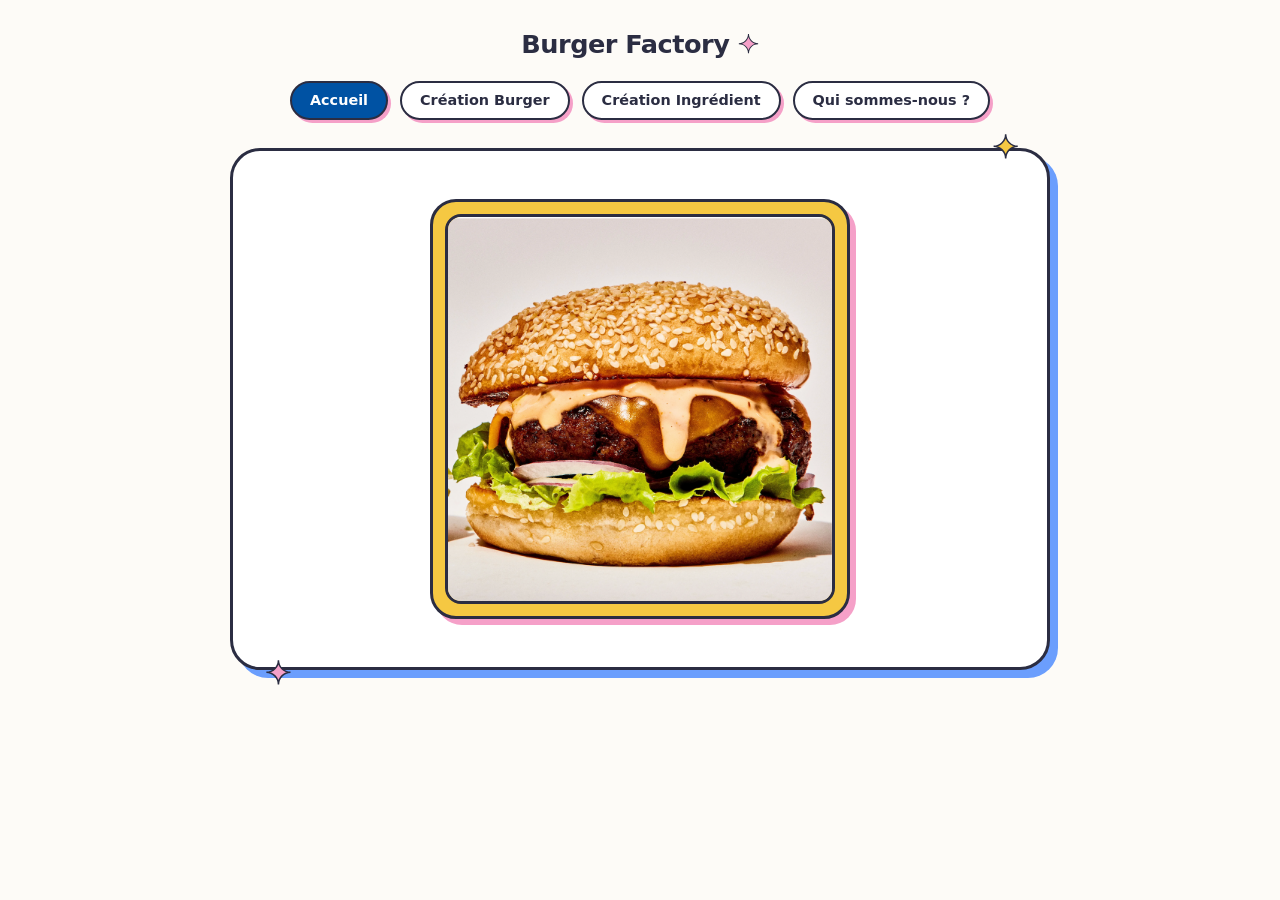
<file: index.html>
<!DOCTYPE html>
<html lang="fr">
<head>
  <meta charset="UTF-8">
  <meta name="viewport" content="width=device-width, initial-scale=1">
  <title>Accueil - Burger Factory</title>
  <link rel="stylesheet" href="style.css">
</head>
<body>
  <!-- Logo -->
  <a class="logo" href="index.html">Burger Factory <span aria-hidden="true">✦</span></a>
  <!-- Menu de navigation commun -->
  <nav class="menu" aria-label="Navigation principale">
    <a href="index.html" aria-current="page">Accueil</a>
    <a href="creation-burger.html">Création Burger</a>
    <a href="creation-ingredient.html">Création Ingrédient</a>
    <a href="qui-sommes-nous.html">Qui sommes-nous ?</a>
  </nav>

  <main class="contenu">
    <!-- Diaporama : l'image (src) change toutes les 10 s via le JS -->
    <section class="diaporama" aria-label="Diaporama des burgers">
      <img id="image-burger" src="img/burger-diapo/burger-1.png" alt="Burger du diaporama">
      <!-- Le nom du burger s'affiche ici au clic sur l'image -->
      <p id="nom-burger" class="nom-burger" aria-live="polite"></p>
    </section>
  </main>

  <script src="Script.js"></script>
</body>
</html>
</file>
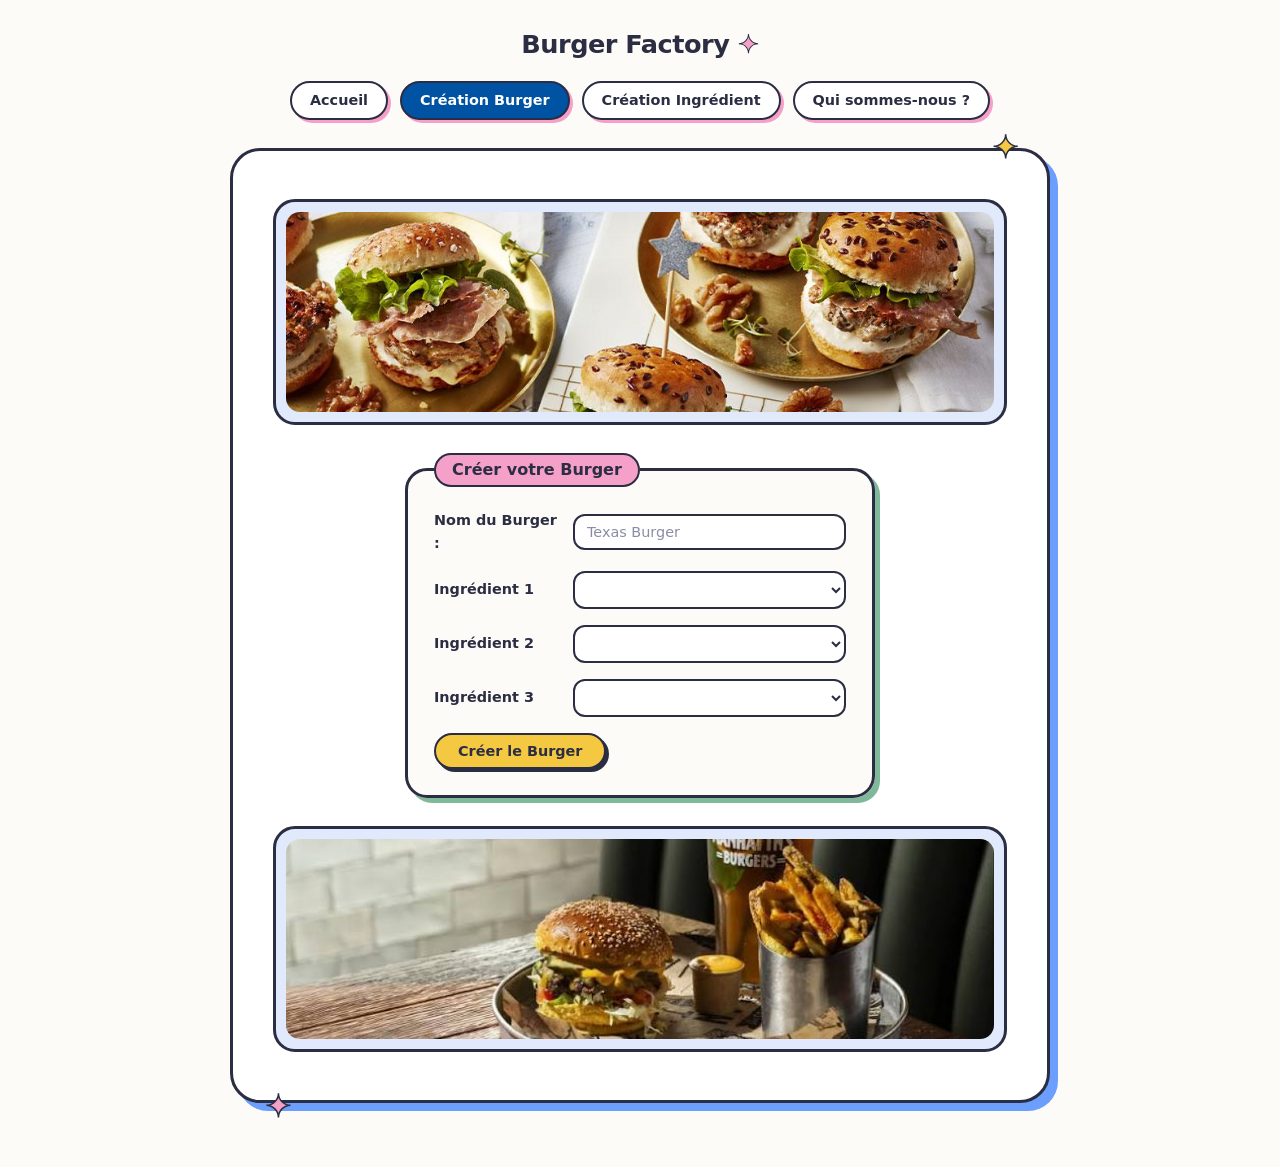
<file: creation-burger.html>
<!DOCTYPE html>
<html lang="fr">
<head>
  <meta charset="UTF-8">
  <meta name="viewport" content="width=device-width, initial-scale=1">
  <title>Création Burger - Burger Factory</title>
  <link rel="stylesheet" href="style.css">
</head>
<body>
  <!-- Logo -->
  <a class="logo" href="index.html">Burger Factory <span aria-hidden="true">✦</span></a>
  <!-- Menu de navigation commun -->
  <nav class="menu" aria-label="Navigation principale">
    <a href="index.html">Accueil</a>
    <a href="creation-burger.html" aria-current="page">Création Burger</a>
    <a href="creation-ingredient.html">Création Ingrédient</a>
    <a href="qui-sommes-nous.html">Qui sommes-nous ?</a>
  </nav>

  <main class="contenu">
    <!-- Bandeau d'images du haut -->
    <div class="cadre">
      <img class="bandeau" src="img/groupeBurger.jpg" alt="Sélection de burgers">
    </div>

    <!-- Bloc blanc "Créer votre Burger" -->
    <fieldset class="formulaire" id="bloc-burger">
      <legend>Créer votre Burger</legend>

      <div class="champ">
        <label for="nom-burger">Nom du Burger :</label>
        <input type="text" id="nom-burger" placeholder="Texas Burger">
      </div>

      <!-- Les 3 listes : les ingrédients de base ci-dessous + ceux créés en JS -->
      <div class="champ">
        <label for="ingredient-1">Ingrédient 1</label>
        <select id="ingredient-1">
          <option value="" selected></option>
        </select>
      </div>

      <div class="champ">
        <label for="ingredient-2">Ingrédient 2</label>
        <select id="ingredient-2">
          <option value="" selected></option>
        </select>
      </div>

      <div class="champ">
        <label for="ingredient-3">Ingrédient 3</label>
        <select id="ingredient-3">
          <option value="" selected></option>
        </select>
      </div>

      <button type="button" id="btn-creer-burger">Créer le Burger</button>
    </fieldset>

    <!-- Message d'erreur : juste en dessous du bloc "Créer votre Burger" -->
    <p id="erreur-burger" class="message-erreur" role="alert"></p>

    <!-- Bandeau d'images du bas -->
    <div class="cadre">
      <img class="bandeau" src="img/menu.jpeg" alt="Sélection de burgers">
    </div>
  </main>

  <script src="Script.js"></script>
</body>
</html>
</file>
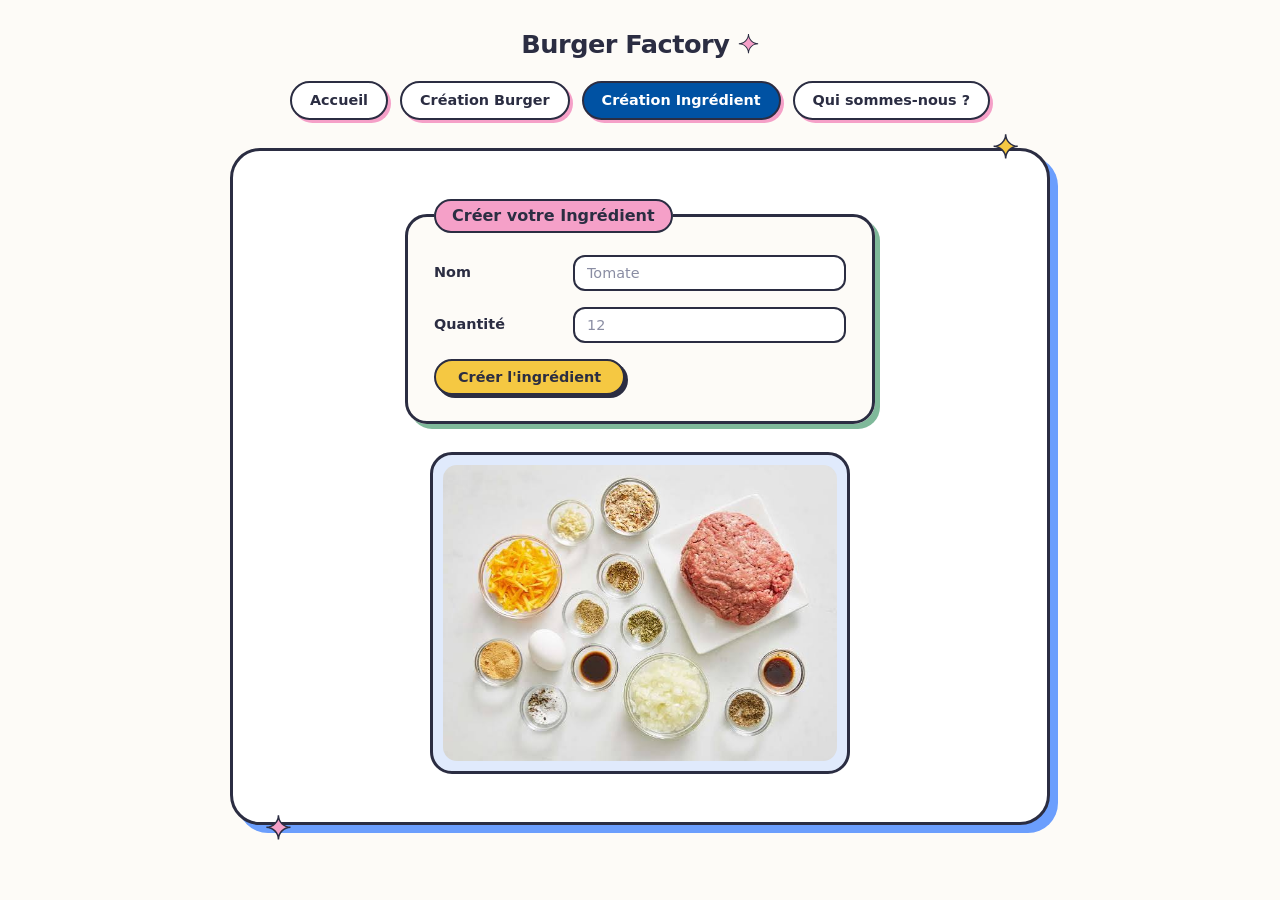
<file: creation-ingredient.html>
<!DOCTYPE html>
<html lang="fr">
<head>
  <meta charset="UTF-8">
  <meta name="viewport" content="width=device-width, initial-scale=1">
  <title>Création Ingrédient - Burger Factory</title>
  <link rel="stylesheet" href="style.css">
</head>
<body>
  <!-- Logo -->
  <a class="logo" href="index.html">Burger Factory <span aria-hidden="true">✦</span></a>
  <!-- Menu de navigation commun -->
  <nav class="menu" aria-label="Navigation principale">
    <a href="index.html">Accueil</a>
    <a href="creation-burger.html">Création Burger</a>
    <a href="creation-ingredient.html" aria-current="page">Création Ingrédient</a>
    <a href="qui-sommes-nous.html">Qui sommes-nous ?</a>
  </nav>

  <main class="contenu">
    <!-- Bloc "Créer votre Ingrédient" -->
    <fieldset class="formulaire" id="bloc-ingredient">
      <legend>Créer votre Ingrédient</legend>

      <div class="champ">
        <label for="nom-ingredient">Nom</label>
        <input type="text" id="nom-ingredient" placeholder="Tomate" required>
      </div>

      <div class="champ">
        <label for="quantite-ingredient">Quantité</label>
        <input type="number" id="quantite-ingredient" placeholder="12" required>
      </div>

      <button type="button" id="btn-creer-ingredient">Créer l'ingrédient</button>
    </fieldset>

    <!-- Message d'erreur : entre le bloc formulaire et le bloc image -->
    <p id="erreur-ingredient" class="message-erreur" role="alert"></p>

    <!-- Bloc "Image des ingrédients" -->
    <div class="cadre cadre-image">
      <img src="img/ingredients.jpeg" alt="Ingrédients pour burgers : pains, viande, salade, citron, fromage">
    </div>
  </main>

  <script src="Script.js"></script>
</body>
</html>
</file>
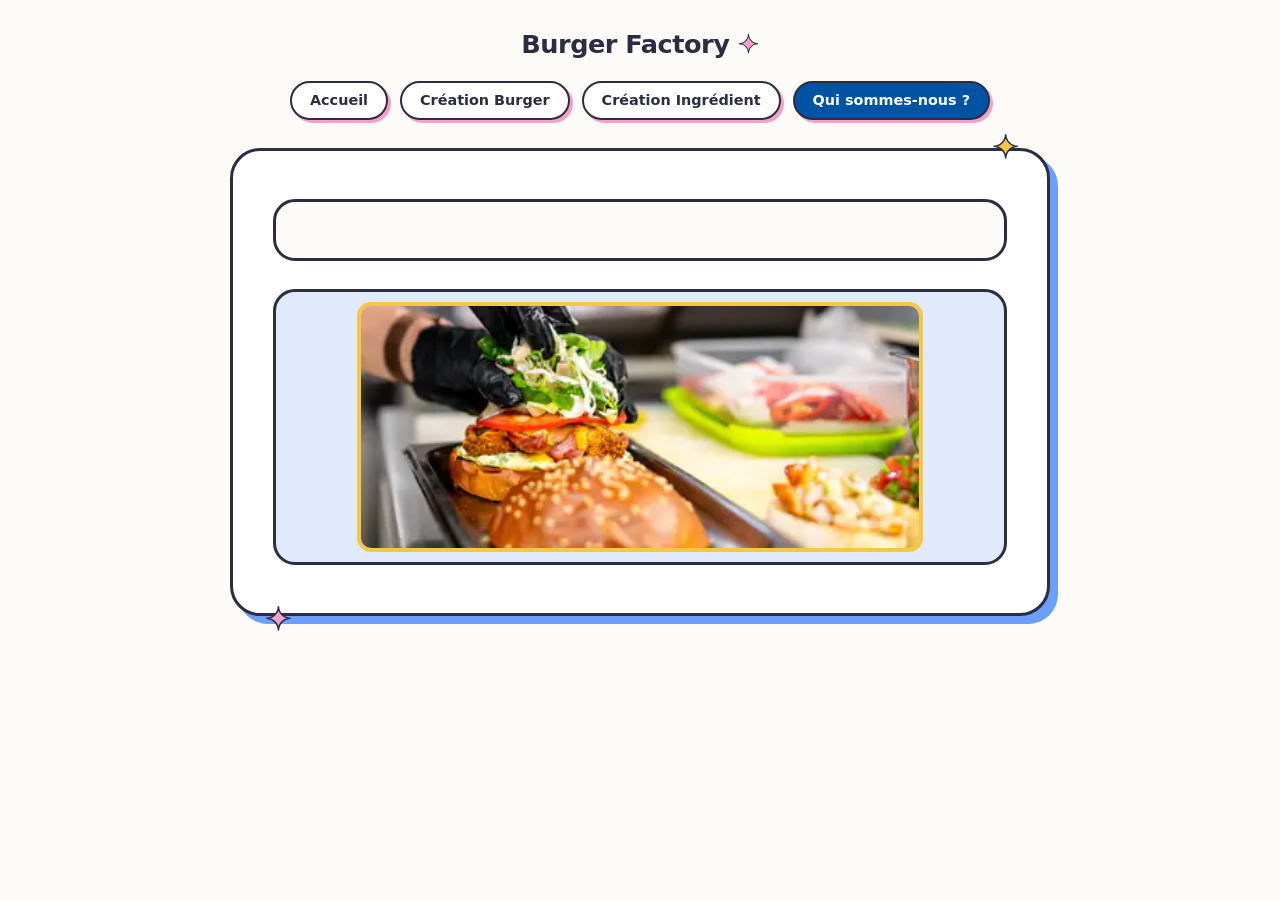
<file: qui-sommes-nous.html>
<!DOCTYPE html>
<html lang="fr">
<head>
  <meta charset="UTF-8">
  <meta name="viewport" content="width=device-width, initial-scale=1">
  <title>Qui sommes-nous ? - Burger Factory</title>
  <link rel="stylesheet" href="style.css">
</head>
<body>
  <!-- Logo -->
  <a class="logo" href="index.html">Burger Factory <span aria-hidden="true">✦</span></a>
  <!-- Menu de navigation commun -->
  <nav class="menu" aria-label="Navigation principale">
    <a href="index.html">Accueil</a>
    <a href="creation-burger.html">Création Burger</a>
    <a href="creation-ingredient.html">Création Ingrédient</a>
    <a href="qui-sommes-nous.html" aria-current="page">Qui sommes-nous ?</a>
  </nav>

  <main class="contenu">
    <!-- Bloc texte de présentation -->
    <section class="cadre texte" id="bloc-texte">
      <p id = "para-api">

      </p>

      <!-- Phrase générée avec l'API (ferme bio + productions), injectée en JS -->
      <div id="resultat-api" class="resultat-api" aria-live="polite"></div>
    </section>

    <!-- Bandeau Burger Factory -->
    <div class="cadre">
      <img class="banniere" src="img/préparation.webp" alt="Préparation de burgers">
    </div>
  </main>

  <script src="Script.js"></script>
</body>
</html>
</file>
<file: style.css>
/* ==========================================================
   BurgerFactory - style "Pop & Sand"
   Feuille de style commune à toutes les pages
   ========================================================== */

/* ---------- Variables : toute la palette est ici ---------- */
:root {
  --sable: #FDFBF7;          /* fond de page */
  --encre: #2B2D42;          /* textes + contours */
  --marine: #0052a3;
  --bleu-pop: #6b9efd;
  --bleu-doux: #E0EAFC;
  --rose: #f5a0c8;
  --jaune: #f5c842;
  --sauge: #7fb99a;
  --blanc: #ffffff;
  --erreur-texte: #a3153a;
  --erreur-fond: #ffe1ec;

  --police: "Poppins", "Segoe UI", system-ui, sans-serif;
  --rayon: 22px;
  --contour: 3px solid var(--encre);
}

/* ---------- Base ---------- */
*,
*::before,
*::after {
  box-sizing: border-box;
}

body {
  margin: 0;
  min-height: 100vh;
  padding: 24px 16px 64px;
  color: var(--encre);
  font-family: var(--police);
  font-size: 1rem;
  line-height: 1.6;
  /* Grille de points typique Pop & Sand */
  background-color: var(--sable);
  background-size: 24px 24px;
}

img {
  display: block;
  max-width: 100%;
  height: auto;
}

/* ---------- Logo ---------- */
.logo {
  display: block;
  margin: 0 auto 16px;
  width: fit-content;
  color: var(--encre);
  font-size: 1.6rem;
  font-weight: 800;
  letter-spacing: -0.02em;
  text-decoration: none;
}

.logo span {
  color: var(--rose);
  -webkit-text-stroke: 1px var(--encre);
}

/* ---------- Menu de navigation (boutons "pilule") ---------- */
.menu {
  display: flex;
  flex-wrap: wrap;
  justify-content: center;
  gap: 12px;
  margin-bottom: 28px;
}

.menu a {
  padding: 6px 18px;
  color: var(--encre);
  font-size: 0.9rem;
  font-weight: 600;
  text-decoration: none;
  background: var(--blanc);
  border: 2px solid var(--encre);
  border-radius: 999px;
  box-shadow: 3px 3px 0 var(--rose);
  transition: transform 0.12s ease, box-shadow 0.12s ease;
}

.menu a:hover {
  background: var(--jaune);
  transform: translate(-1px, -1px);
  box-shadow: 4px 4px 0 var(--rose);
}

.menu a[aria-current="page"] {
  color: var(--blanc);
  background: var(--marine);
}

.menu a:focus-visible,
fieldset.formulaire :focus-visible {
  outline: 3px solid var(--bleu-pop);
  outline-offset: 3px;
}

/* ---------- Grand bloc central ---------- */
.contenu {
  position: relative;
  width: min(100%, 820px);
  margin: 0 auto;
  padding: 48px 40px;
  background: var(--blanc);
  border: var(--contour);
  border-radius: 30px;
  box-shadow: 8px 8px 0 var(--bleu-pop);
  display: flex;
  flex-direction: column;
  align-items: center;
  gap: 28px;
}

/* Petites étoiles décoratives dans les coins (ignorées par les lecteurs d'écran) */
.contenu::before,
.contenu::after {
  position: absolute;
  font-size: 2rem;
  line-height: 1;
  -webkit-text-stroke: 1.5px var(--encre);
  pointer-events: none;
}

.contenu::before {
  content: "✦";
  content: "✦" / "";
  top: -20px;
  right: 28px;
  color: var(--jaune);
}

.contenu::after {
  content: "✦";
  content: "✦" / "";
  bottom: -22px;
  left: 32px;
  color: var(--rose);
}

/* ---------- Bloc encadré générique (images, bandeaux, texte) ---------- */
.cadre {
  width: 100%;
  padding: 10px;
  background: var(--bleu-doux);
  border: var(--contour);
  border-radius: var(--rayon);
}

.cadre img {
  margin: 0 auto;
  border-radius: 14px;
}

.cadre-image {
  width: min(100%, 420px);
}

/* ---------- Page Accueil : diaporama ---------- */
.diaporama {
  width: min(100%, 420px);
  padding: 12px;
  text-align: center;
  background: var(--jaune);
  border: var(--contour);
  border-radius: 26px;
  box-shadow: 6px 6px 0 var(--rose);
}

.diaporama img {
  width: 100%;
  aspect-ratio: 1 / 1;
  object-fit: cover;
  border: var(--contour);
  border-radius: 16px;
  cursor: pointer; /* on clique sur l'image pour afficher le nom */
}

/* Nom du burger sous l'image : n'apparaît que quand le JS le remplit */
.nom-burger {
  display: inline-block;
  margin: 14px 0 4px;
  padding: 4px 18px;
  font-size: 1.1rem;
  font-weight: 800;
  background: var(--blanc);
  border: 2px solid var(--encre);
  border-radius: 999px;
}

.nom-burger:empty {
  display: none;
}

/* ---------- Page "Qui sommes-nous ?" ---------- */
.texte {
  padding: 28px 30px;
  background: var(--sable);
}

.texte p {
  max-width: 62ch;
  margin: 0 auto;
}

/* Zone où le JS écrit la phrase construite avec l'API */
.resultat-api {
  max-width: 62ch;
  margin: 20px auto 0;
  padding-top: 18px;
  border-top: 2px dashed var(--bleu-pop);
}

.resultat-api:empty {
  display: none;
}

.resultat-api ul {
  margin: 8px 0 0;
  padding-left: 22px;
}

.resultat-api li::marker {
  color: var(--rose);
}

.banniere {
  width: 80%;
  height: 250px;          /* à ajuster */
  object-fit: cover;
  object-position: center;
  border: 4px solid var(--jaune);
}

/* ---------- Formulaires (Création Burger / Création Ingrédient) ---------- */
fieldset.formulaire {
  width: min(100%, 470px);
  margin: 0;
  padding: 22px 26px 26px;
  background: var(--sable);
  border: var(--contour);
  border-radius: var(--rayon);
  box-shadow: 5px 5px 0 var(--sauge);
}

fieldset.formulaire legend {
  padding: 2px 16px;
  font-weight: 800;
  background: var(--rose);
  border: 2px solid var(--encre);
  border-radius: 999px;
}

.champ {
  display: flex;
  align-items: center;
  gap: 14px;
  margin-bottom: 16px;
}

.champ label {
  flex: 0 0 125px;
  font-size: 0.9rem;
  font-weight: 600;
}

.champ input,
.champ select {
  flex: 1;
  min-width: 0;
  padding: 8px 12px;
  font-family: inherit;
  font-size: 0.9rem;
  color: var(--encre);
  background: var(--blanc);
  border: 2px solid var(--encre);
  border-radius: 12px;
}

.champ input::placeholder {
  color: #8a8da3;
}

/* Bouton principal */
fieldset.formulaire button {
  padding: 8px 22px;
  font-family: inherit;
  font-size: 0.9rem;
  font-weight: 800;
  color: var(--encre);
  background: var(--jaune);
  border: 2px solid var(--encre);
  border-radius: 999px;
  box-shadow: 3px 3px 0 var(--encre);
  cursor: pointer;
  transition: transform 0.1s ease, box-shadow 0.1s ease;
}

fieldset.formulaire button:hover {
  background: #ffd75e;
}

fieldset.formulaire button:active {
  transform: translate(3px, 3px);
  box-shadow: 0 0 0 var(--encre);
}

/* ---------- Messages d'erreur (remplis en JS) ---------- */
.message-erreur {
  margin: 0;
  padding: 8px 18px;
  max-width: 100%;
  color: var(--erreur-texte);
  font-size: 0.9rem;
  font-weight: 600;
  text-align: center;
  background: var(--erreur-fond);
  border: 2px solid var(--erreur-texte);
  border-radius: 14px;
}

/* Vide = invisible (pas de bloc rose fantôme) */
.message-erreur:empty {
  display: none;
}

/* ---------- Bandeaux d'images (Création Burger) ---------- */
.bandeau {
  width: 100%;
  height: 200px;          /* à ajuster */
  object-fit: cover;      /* recadre l'image au lieu de l'étirer */
  object-position: center;
}

/* ---------- Responsive ---------- */
@media (max-width: 600px) {
  .contenu {
    padding: 36px 16px;
  }

  .champ {
    flex-direction: column;
    align-items: stretch;
    gap: 4px;
  }

  .champ label {
    flex: none;
  }
}

/* Respect des préférences d'accessibilité */
@media (prefers-reduced-motion: reduce) {
  * {
    transition: none !important;
  }
}
</file>
